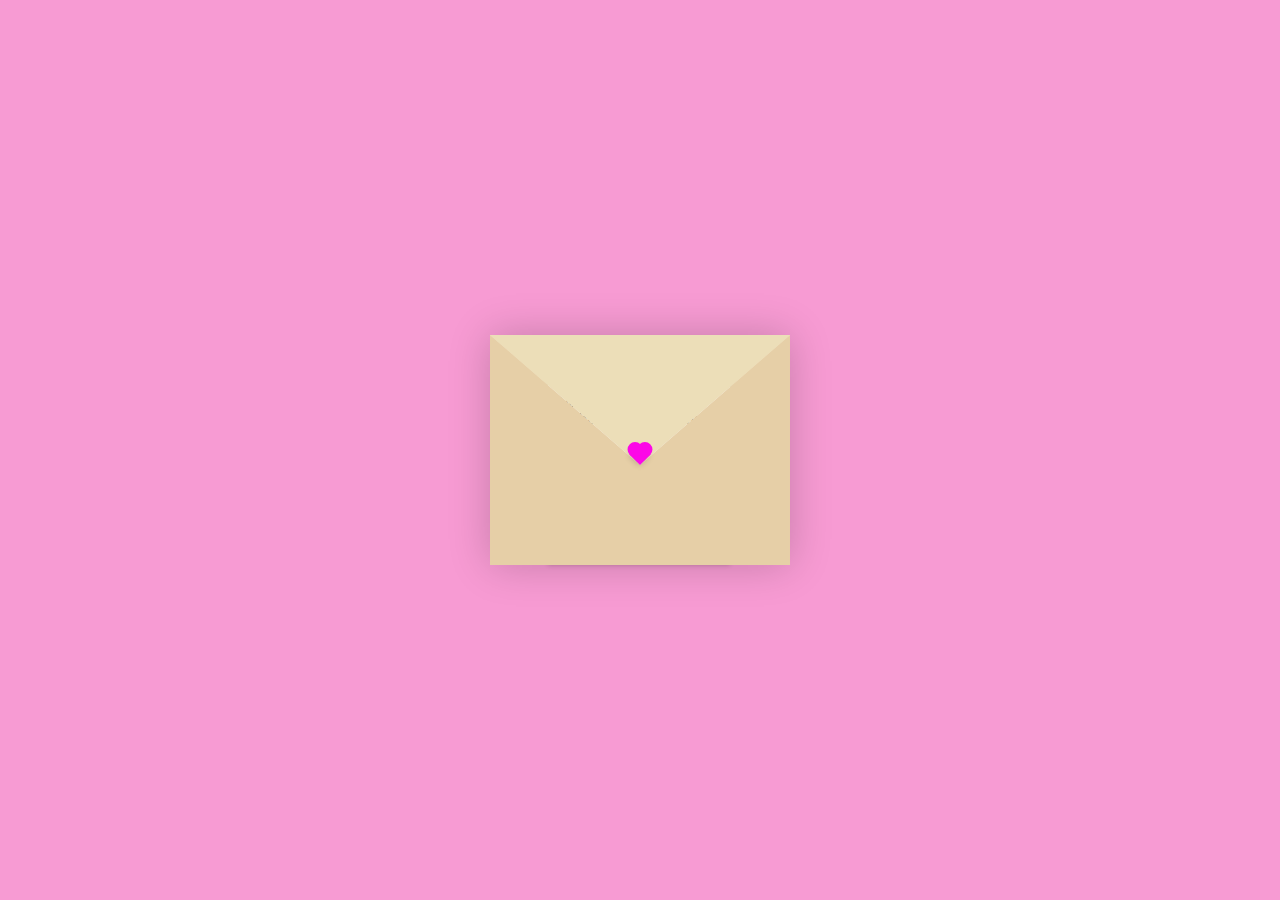
<file: index.html>
<!DOCTYPE html>
<html lang="en">

<head>
    <meta charset="UTF-8">
    <meta http-equiv="X-UA-Compatible" content="IE=edge">
    <meta name="viewport" content="width=device-width, initial-scale=1.0">
    <title>To Christina</title>
    <link rel="stylesheet" href="./style.css">
</head>

<body>
    <div class="container">
        <div class="envelope-wrapper">
            <div class="envelope">
                <div class="letter">
                    <div class="text">
                       
                        <p style="font-weight: 500; letter-spacing: 100%; font-size: 15px;">
                            Di mapigilang mag-isip
                            Na baka sa tagal
                            Mahulog ang loob mo sa iba
                        </p>
                    </div>
                </div>
            </div>

            <div class="heart"></div>
        </div>
    </div>
    <script>
        const envelope = document.querySelector('.envelope-wrapper');
        envelope.addEventListener('click', () => {
            envelope.classList.toggle('flap');
        });
    </script>
</body>

</html>
</file>
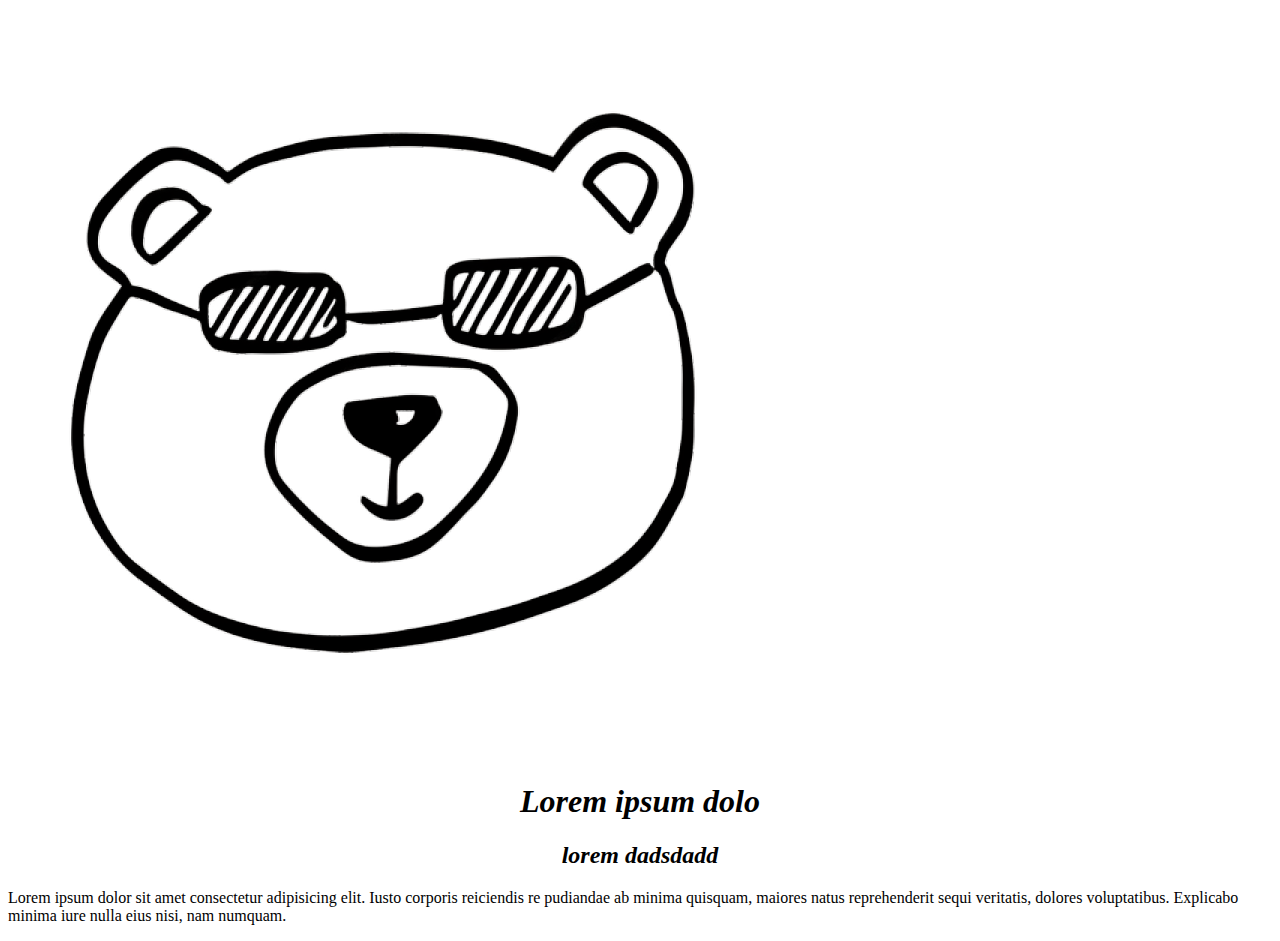
<file: indexx.html>
<!DOCTYPE html>
<html lang="en">
<head>
    <meta charset="UTF-8">
    <meta name="viewport" content="width=device-width, initial-scale=1.0">
    <title>Document</title>
</head>
<body>
    <style>
        h1, h2{
            font-style: italic;
            font-weight: bold;
            text-align: center;
            
        }
       img{
        justify-content: center;
       }
        
    </style>
    <img src="img/bear.png">
    <h1>Lorem ipsum dolo</h1>
    <h2>lorem dadsdadd</h2>
    <p>Lorem ipsum dolor sit amet consectetur 
        adipisicing elit. Iusto corporis reiciendis re
        pudiandae ab minima quisquam, maiores natus reprehenderit sequi veritatis, dolores voluptatibus. Explicabo minima iure nulla eius nisi, nam numquam.</p>
</body>
</html>
</file>
<file: style.css>
:root{
    --primary: #fff;
    --bg-color: rgb(5, 53, 61);
    --bg-envelope-color: #f5edd1;
    --envelope-tab: #ecdeb8;
    --envelope-cover: #e6cfa7;
    --shadow-color: rgba(0, 0, 0, 0.2);
    --txt-color: #444;
    --heart-color: rgb(252, 8, 231);
  }
  body{
    margin: 0;
    padding: 0;
    box-sizing: border-box;
    background: #F79BD3;
    display: flex;
    align-items: center;
    justify-content: center;
  }
  .container {
    height: 100vh;
    display: grid;
    place-items: center;
  }
  .container > .envelope-wrapper {
    background: var(--bg-envelope-color);
    box-shadow: 0 0 40px var(--shadow-color);
  }
  .envelope-wrapper > .envelope {
    position: relative;
    width: 300px;
    height: 230px;
  }
  .envelope-wrapper > .envelope::before {
    content: "";
    position: absolute;
    top: 0;
    z-index: 2;
    border-top: 130px solid var(--envelope-tab);
    border-right: 150px solid transparent;
    border-left: 150px solid transparent;
    transform-origin: top;
    transition: all 0.5s ease-in-out 0.7s;
  }
  .envelope-wrapper > .envelope::after {
    content: "";
    position: absolute;
    z-index: 2;
    width: 0px;
    height: 0px;
    border-top: 130px solid transparent;
    border-right: 150px solid var(--envelope-cover);
    border-bottom: 100px solid var(--envelope-cover);
    border-left: 150px solid var(--envelope-cover);
  }
  .envelope > .letter {
    position: absolute;
    right: 20%;
    bottom: 0;
    width: 54%;
    height: 80%;
    background: var(--primary);
    text-align: center;
    transition: all 1s ease-in-out;
    box-shadow: 0 0 5px var(--shadow-color);
    padding: 20px 10px;
  }
  
  .envelope > .letter > .text {
    font-family: 'Gill Sans', 'Gill Sans MT', Calibri, 'Trebuchet MS', sans-serif;
    color: var(--txt-color);
    text-align: left;
    font-size: 10px;
  }
  .heart {
    position: absolute;
    top: 50%;
    left: 50%;
    width: 15px;
    height: 15px;
    background: var(--heart-color);
    z-index: 4;
    transform: translate(-50%, -20%) rotate(45deg);
    transition: transform 0.5s ease-in-out 1s;
    box-shadow: 0 1px 6px var(--shadow-color);
    cursor: pointer;
  }
  .heart:before, 
  .heart:after {
    content: "";
    position: absolute;
    width: 15px;
    height: 15px;
    background-color: var(--heart-color);
    border-radius: 50%;
  }
  .heart:before {
    top: -7.5px;
  }
  .heart:after {
    right: 7.5px;
  }
  .flap > .envelope:before {
    transform: rotateX(180deg);
    z-index: 0;
  }
  .flap > .envelope > .letter {
    bottom: 100px;
    transform: scale(1.5);
    transition-delay: 1s;
   font-weight: 100%;
  }
  .flap > .heart {
    transform: rotate(90deg);
    transition-delay: 0.4s;
  }
  .container p{
    font-weight: 100%;
  }
</file>
